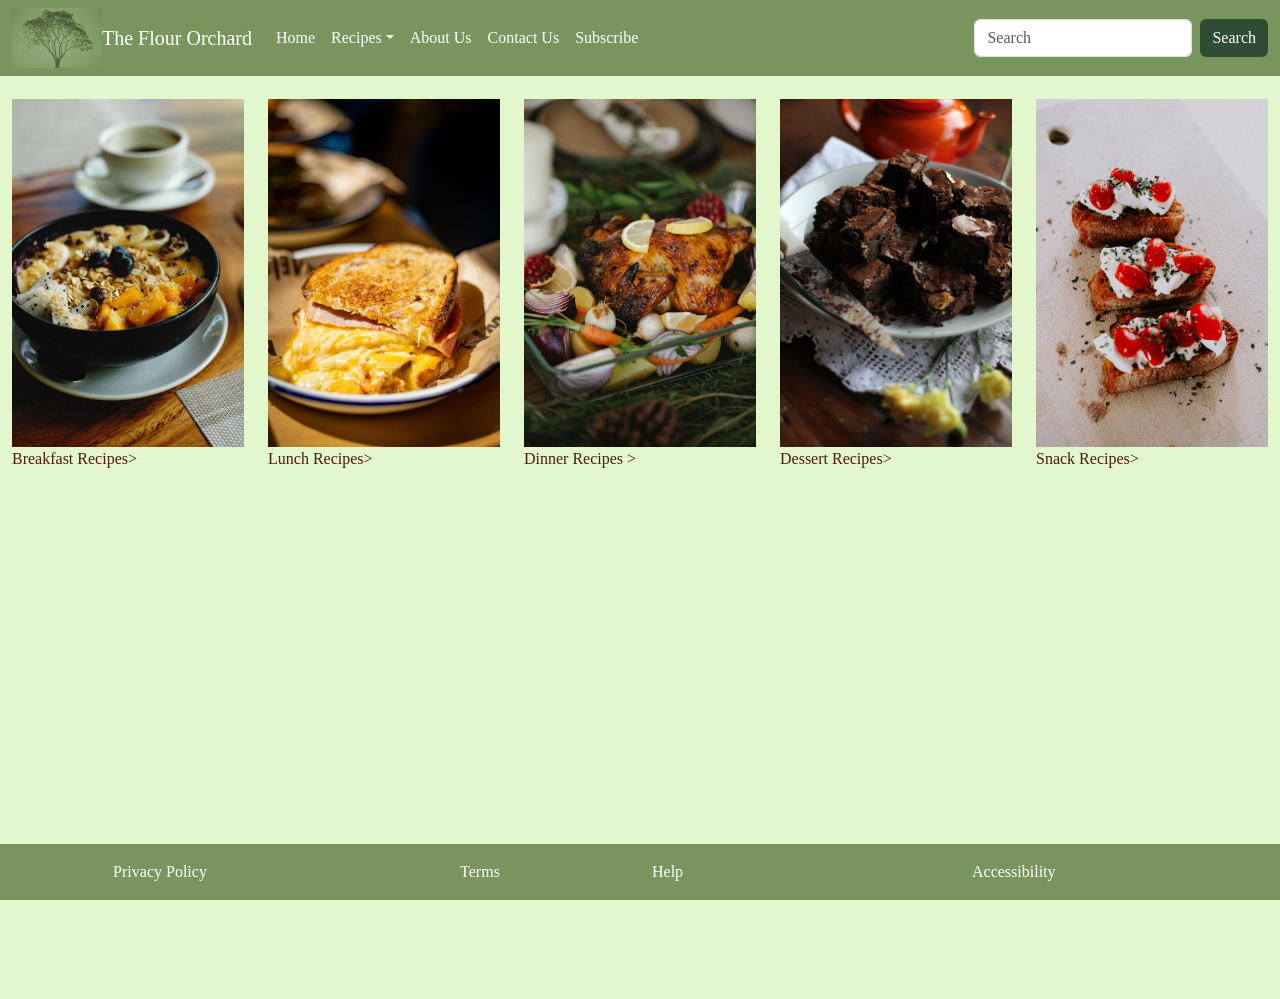
<file: index.html>
<!DOCTYPE html>
<html lang="en">
  <head>
    <meta charset="utf-8" />
    <meta name="viewport" content="width=device-width, initial-scale=1" />
    <link rel="stylesheet" href="https://cdnjs.cloudflare.com/ajax/libs/twitter-bootstrap/5.0.0-beta1/css/bootstrap.min.css"/>
    <link rel="stylesheet" href="https://cdnjs.cloudflare.com/ajax/libs/font-awesome/5.15.2/css/all.min.css"/>
    <link rel="stylesheet" href="css/custom.css">
    <title>The Flour Orchard</title>
  </head>
  <body class="topSpace">
    <nav class="navbar navbar-expand-lg navbar-dark navbar-custom fixed-top">
      <div class="container-fluid">
        <img src="images/pexels-hellodrubo-31445096.jpg" alt="A tree">
        <a class="navbar-brand" href="#">The Flour Orchard</a>
        <button class="navbar-toggler" type="button" data-bs-toggle="collapse" data-bs-target="#navbarSupportedContent" aria-controls="navbarSupportedContent" aria-expanded="false" aria-label="Toggle navigation">
          <span class="navbar-toggler-icon"></span>
        </button>
        <div class="collapse navbar-collapse" id="navbarSupportedContent">
          <ul class="navbar-nav me-auto mb-2 mb-lg-0">
            <li class="nav-item">
              <a class="nav-link active" aria-current="page" href="#">Home</a>
            </li>
            <li class="nav-item dropdown">
              <a class="nav-link dropdown-toggle" href="#" id="navbarDropdown" role="button" data-bs-toggle="dropdown" aria-expanded="false">Recipes</a>
              <ul class="dropdown-menu" aria-labelledby="navbarDropdown">
                <li><a class="dropdown-item" href="breakfast.html">Breakfast Recipes</a></li>
                <li><a class="dropdown-item" href="lunch.html">Lunch Recipes</a></li>
                <li><a class="dropdown-item" href="dinner.html">Dinner Recipes</a></li>
                <li><a class="dropdown-item" href="dessert.html">Dessert Recipes</a></li>
                <li><a class="dropdown-item" href="snack.html">Snack Recipes</a></li>
              </ul>
            </li>
            <li class="nav-item">
              <a class="nav-link" href="#">About Us</a>
            </li>
            <li class="nav-item">
              <a class="nav-link" href="#">Contact Us</a>
            </li>
            <li class="nav-item">
              <a class="nav-link" href="#">Subscribe</a>
            </li>
          </ul>
          <form class="d-flex">
            <input class="form-control me-2" type="search" placeholder="Search" aria-label="Search">
            <button class="btn btn-outline-success" type="submit">Search</button>
          </form>
        </div>
      </div>
    </nav>
    <div class="container-fluid spacing-container">
      <div class="row spacing-row">
        <div class="col col-12">Hello</div>
      </div>
    </div>
    <div class="container-fluid custom-container vh-100">
      <div class="row img-row">
        <div class="col col-2.4 col-lg-2.4 col-md-2.4"><img src="images/pexels-alexeydemidov-12448641.jpg" class="img-fluid" alt="Smoothie Bowl"></div>
        <div class="col col-2.4 col-lg-2.4 col-md-2.4"><img src="images/pexels-melaudelo-26936290.jpg" class="img-fluid" alt="A sandwich"></div>
        <div class="col col-2.4 col-lg-2.4 col-md-2.4"><img src="images/pexels-tim-douglas-6210747.jpg" class="img-fluid" alt="Roasted Chicken"></div>
        <div class="col col-2.4 col-lg-2.4 col-md-2.4"><img src="images/pexels-ana-lobo-415020529-15033468.jpg" class="img-fluid" alt="Brownies"></div>
        <div class="col col-2.4 col-lg-2.4 col-md-2.4"><img src="images/pexels-matreding-11218688.jpg" class="img-fluid" alt="Bruschetta"></div>
      </div>
      <div class="row label-row">
        <div class="col col-2.4 col-lg-2.4 col-md-2.4"><a href="breakfast.html">Breakfast Recipes></a></div>
        <div class="col col-2.4 col-lg-2.4 col-md-2.4"><a href="lunch.html">Lunch Recipes></a></div>
        <div class="col col-2.4 col-lg-2.4 col-md-2.4"><a href="dinner.html">Dinner Recipes ></a></div>
        <div class="col col-2.4 col-lg-2.4 col-md-2.4"><a href="dessert.html">Dessert Recipes></a></div>
        <div class="col col-2.4 col-lg-2.4 col-md-2.4"><a href="snack.html">Snack Recipes></a></div>
      </div>
    </div>
    <div class="container-fluid footer-container fixed-bottom">
      <div class="row footer-row">
        <div class="col col-3 col-lg-3 col-md-3 text-center"><a href="#">Privacy Policy</a></div>
        <div class="col col-3 col-lg-3 col-md-3 text-center"><a href="#">Terms</a></div>
        <div class="col col-3 col-lg-3 col-md-3" text-center><a href="#">Help</a></div>
        <div class="col col-3 col-lg-3 col-md-3" text-center><a href="#">Accessibility</a></div>
      </div>
    </div>
    <script src="https://cdnjs.cloudflare.com/ajax/libs/twitter-bootstrap/5.0.0-beta1/js/bootstrap.bundle.min.js"></script>
  </body>
</html>
</file>
<file: css/custom.css>
.navbar img{
    height: 60px;
    mix-blend-mode: hard-light;
    opacity: .5;
}
.navbar-custom{
    background-color: #7a945d;
}
.navbar, .navbar .navbar-brand, .navbar .nav-link, .navbar .dropdown-item {
    color: white;
    font-family: Cambria, Cochin, Georgia, Times, 'Times New Roman', serif !important;
}
.navbar-nav .dropdown-menu{
    background-color: #7a945d;
}
.btn{
    background-color: #2D4D35;
    color: white;
    border: none;
}
.topSpace{
    margin-top: 75px;
}
.custom-container{
    background-color: #E2F7CB;
}
.spacing-row{
    background-color: #E2F7CB;
    color: #E2F7CB;
}
.label-row a{
    text-decoration: none;
    font-family: Cambria, Cochin, Georgia, Times, 'Times New Roman', serif;
    color: #4F1B0A;
}
.footer-container{
    background-color: #7a945d;
    padding-top: 1em;
    padding-bottom: 1em;
}

.footer-row a{
    color:white;
    text-decoration: none;
    font-family: Cambria, Cochin, Georgia, Times, 'Times New Roman', serif;
}
</file>
